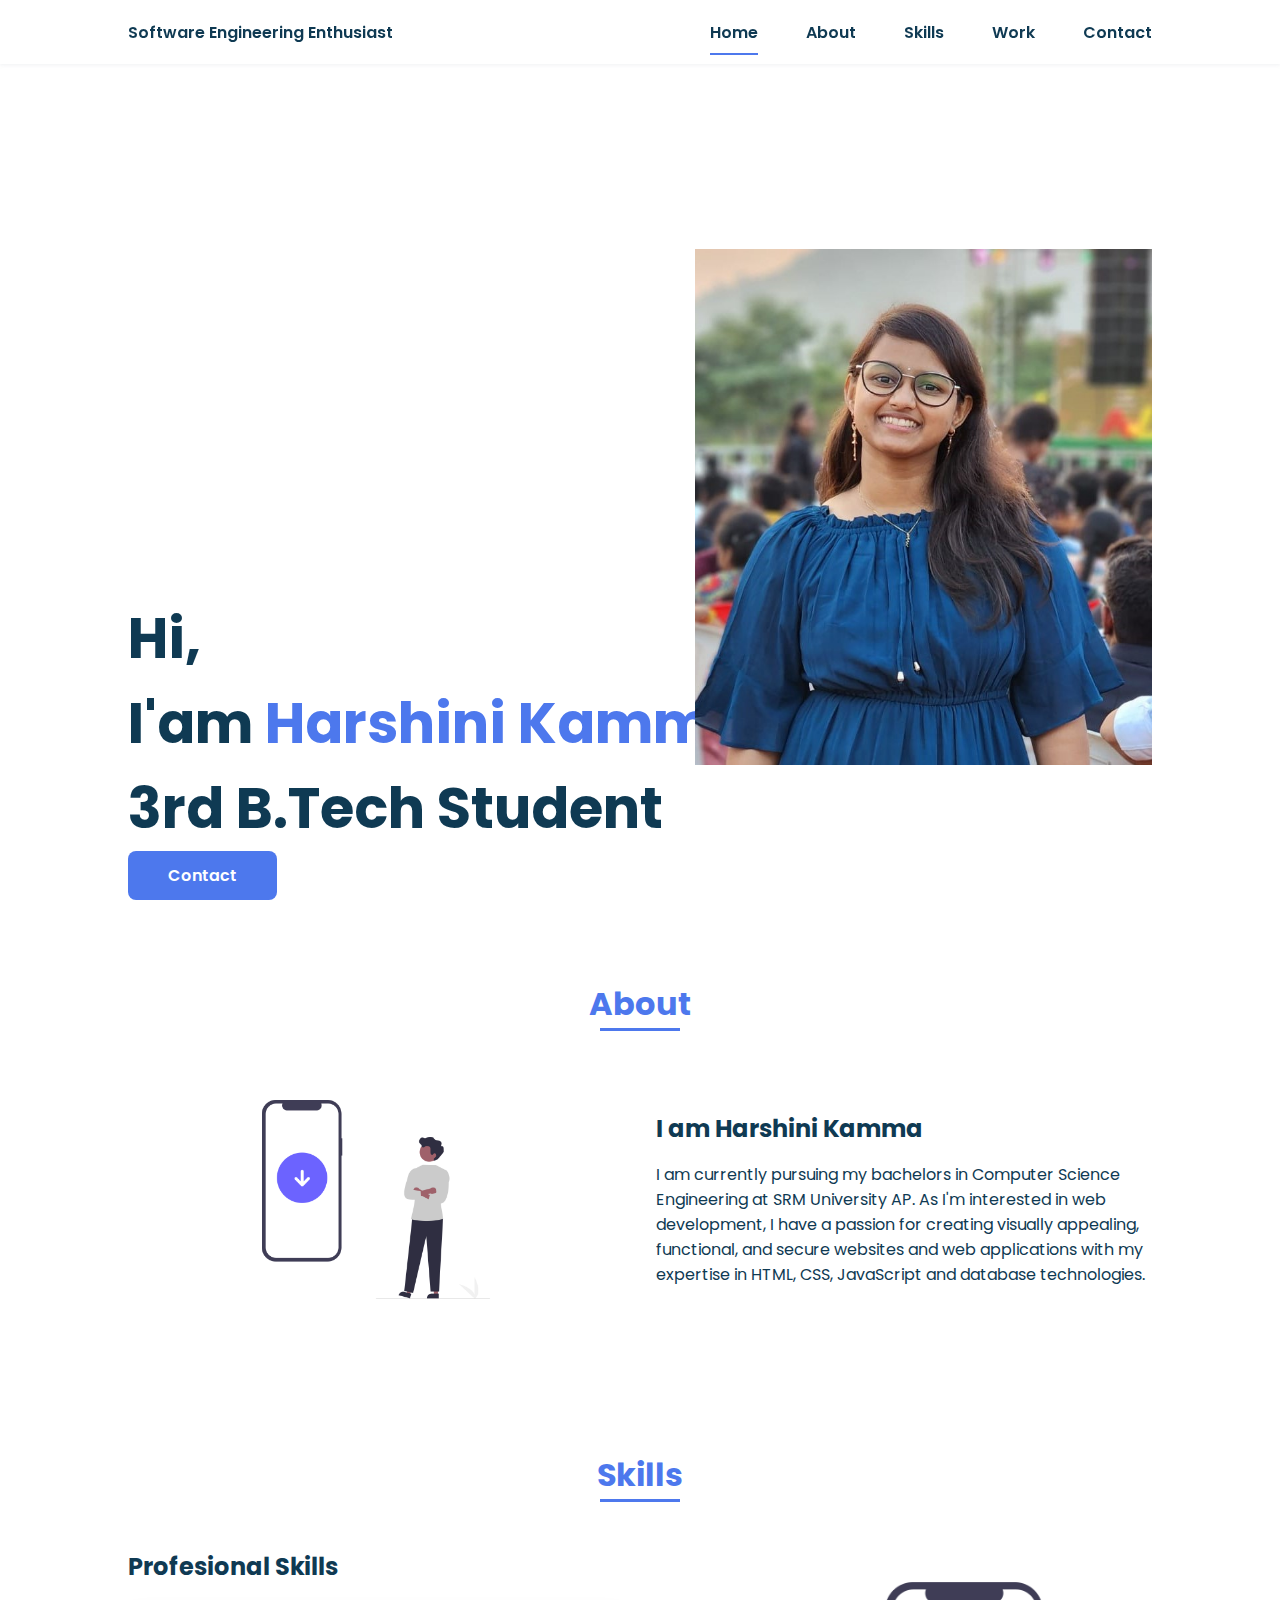
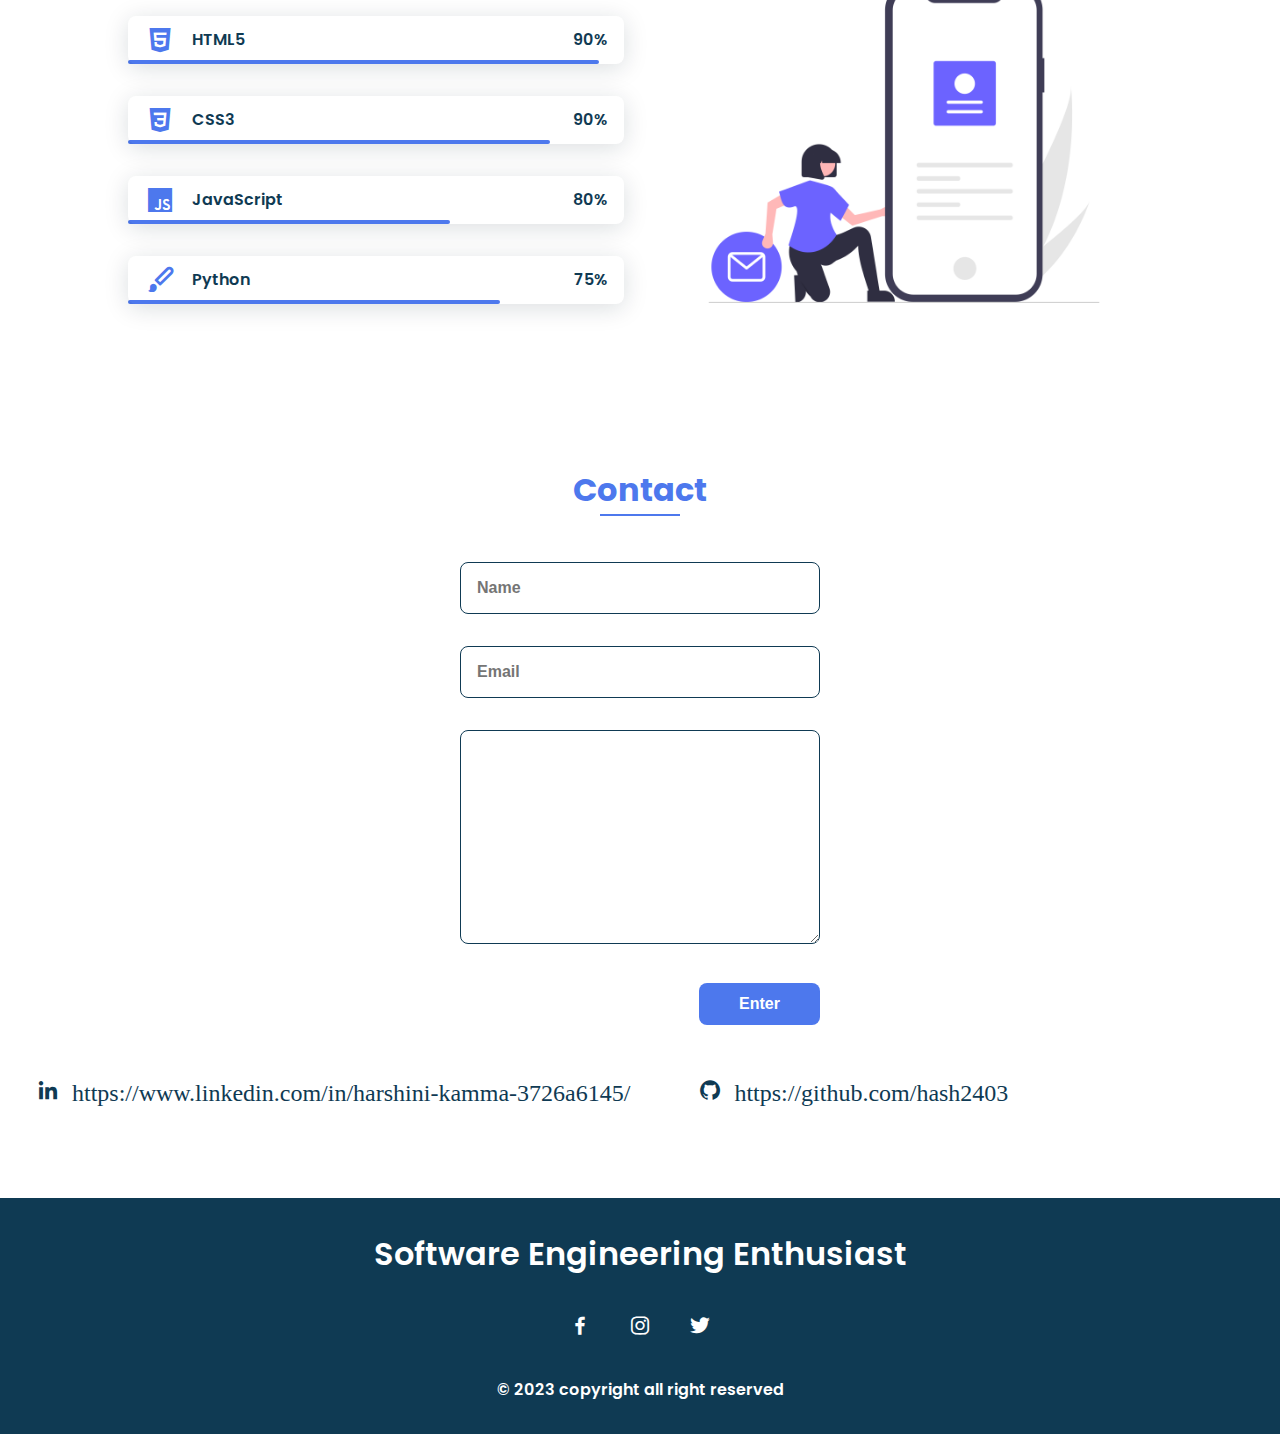
<file: oasis/task 2/index.html>
<!DOCTYPE html>
<html lang="en">
    <head>
        <meta charset="UTF-8">
        <meta name="viewport" content="width=device-width, initial-scale=1.0">
        <link rel="stylesheet" href="style.css">
        <link href='https://cdn.jsdelivr.net/npm/boxicons@2.0.5/css/boxicons.min.css' rel='stylesheet'>

        <title>Portfolio Website</title>
    </head>
    <body>

         <!-- HEADER -->
         <header class="l-header">
            <nav class="nav bd-grid">
                <div>
                    <a href="#" class="nav__logo">Software Engineering Enthusiast</a>
                </div>

                <div class="nav__menu" id="nav-menu">
                    <ul class="nav__list">
                        <li class="nav__item"><a href="#home" class="nav__link active">Home</a></li>
                        <li class="nav__item"><a href="#about" class="nav__link">About</a></li>
                        <li class="nav__item"><a href="#skills" class="nav__link">Skills</a></li>
                        <li class="nav__item"><a href="#work" class="nav__link">Work</a></li>
                        <li class="nav__item"><a href="#contact" class="nav__link">Contact</a></li>
                    </ul>
                </div>

                <div class="nav__toggle" id="nav-toggle">
                    <i class='bx bx-menu'></i>
                </div>
            </nav>
        </header>

        <main class="l-main">
            <!--===== HOME =====-->
            <section class="home bd-grid" id="home">
                <div class="home__data">
                
                    <h1 class="home__title">Hi,<br>I'am <span class="home__title-color">Harshini Kamma</span><br>3rd B.Tech Student                                                                                 </h1>

                    <a href="#" class="button">Contact</a>
                </div>

                

                <div class="home__img">    
                    <img src="img/harshini.jpg" alt="">
                </div>
            </section>

            <!--===== ABOUT =====-->
            <section class="about section " id="about">
                <h2 class="section-title">About</h2>

                <div class="about__container bd-grid">
                    <div class="about__img">
                        <img src="img/about.png" alt="">
                    </div>
                    
                    <div>
                        <h2 class="about__subtitle">I am Harshini Kamma</h2>
                        <p class="about__text">I am currently pursuing my bachelors in Computer Science Engineering at SRM University AP. As I'm interested in web development, I have a passion for creating visually appealing, functional, and secure websites and web applications with my expertise in HTML, CSS, JavaScript and database technologies.</p>           
                    </div>                                   
                </div>
            </section>

            <!--===== SKILLS =====-->
            <section class="skills section" id="skills">
                <h2 class="section-title">Skills</h2>

                <div class="skills__container bd-grid">          
                    <div>
                        <h2 class="skills__subtitle">Profesional Skills</h2>
                        <p class="skills__text"></p>
                        <div class="skills__data">
                            <div class="skills__names">
                                <i class='bx bxl-html5 skills__icon'></i>
                                <span class="skills__name">HTML5</span>
                            </div>
                            <div class="skills__bar skills__html">

                            </div>
                            <div>
                                <span class="skills__percentage">90%</span>
                            </div>
                        </div>
                        <div class="skills__data">
                            <div class="skills__names">
                                <i class='bx bxl-css3 skills__icon'></i>
                                <span class="skills__name">CSS3</span>
                            </div>
                            <div class="skills__bar skills__css">
                                
                            </div>
                            <div>
                                <span class="skills__percentage">90%</span>
                            </div>
                        </div>
                        <div class="skills__data">
                            <div class="skills__names">
                                <i class='bx bxl-javascript skills__icon' ></i>
                                <span class="skills__name">JavaScript</span>
                            </div>
                            <div class="skills__bar skills__js">
                                
                            </div>
                            <div>
                                <span class="skills__percentage">80%</span>
                            </div>
                        </div>
                        <div class="skills__data">
                            <div class="skills__names">
                                <i class='bx bxs-paint skills__icon'></i>
                                <span class="skills__name">Python</span>
                            </div>
                            <div class="skills__bar skills__ux">
                                
                            </div>
                            <div>
                                <span class="skills__percentage">75%</span>
                            </div>
                        </div>
                    </div>
                    
                    <div>              
                        <img src="img/skills.png" alt="" class="skills__img">
                    </div>
                </div>
            </section>

            
            <!--===== CONTACT =====-->
            <section class="contact section" id="contact">
                <h2 class="section-title">Contact</h2>

                <div class="contact__container bd-grid">
                    <form action="" class="contact__form">
                        <input type="text" placeholder="Name" class="contact__input">
                        <input type="mail" placeholder="Email" class="contact__input">
                        <textarea name="" id="" cols="0" rows="10" class="contact__input"></textarea>
                        <input type="button" value="Enter" class="contact__button button">
                    </form>
                </div><br/><br/>
                <div class="home__social">
                    <a href="" class="home__social-icon">&nbsp;&nbsp;&nbsp;&nbsp;&nbsp;&nbsp;<i class='bx bxl-linkedin'>&nbsp;https://www.linkedin.com/in/harshini-kamma-3726a6145/<br></i></a><br>
                    <a href="" class="home__social-icon">&nbsp;&nbsp;&nbsp;&nbsp;&nbsp;&nbsp;<i class='bx bxl-github' >&nbsp;https://github.com/hash2403<br></i></a>
                </div>
            </section>
        </main>

        <!--===== FOOTER =====-->
        <footer class="footer">
            <p class="footer__title">Software Engineering Enthusiast</p>
            <div class="footer__social">
                <a href="#" class="footer__icon"><i class='bx bxl-facebook' ></i></a>
                <a href="#" class="footer__icon"><i class='bx bxl-instagram' ></i></a>
                <a href="#" class="footer__icon"><i class='bx bxl-twitter' ></i></a>
            </div>
            <p>&#169; 2023 copyright all right reserved</p>
        </footer>
    </body>
</html>
</file>
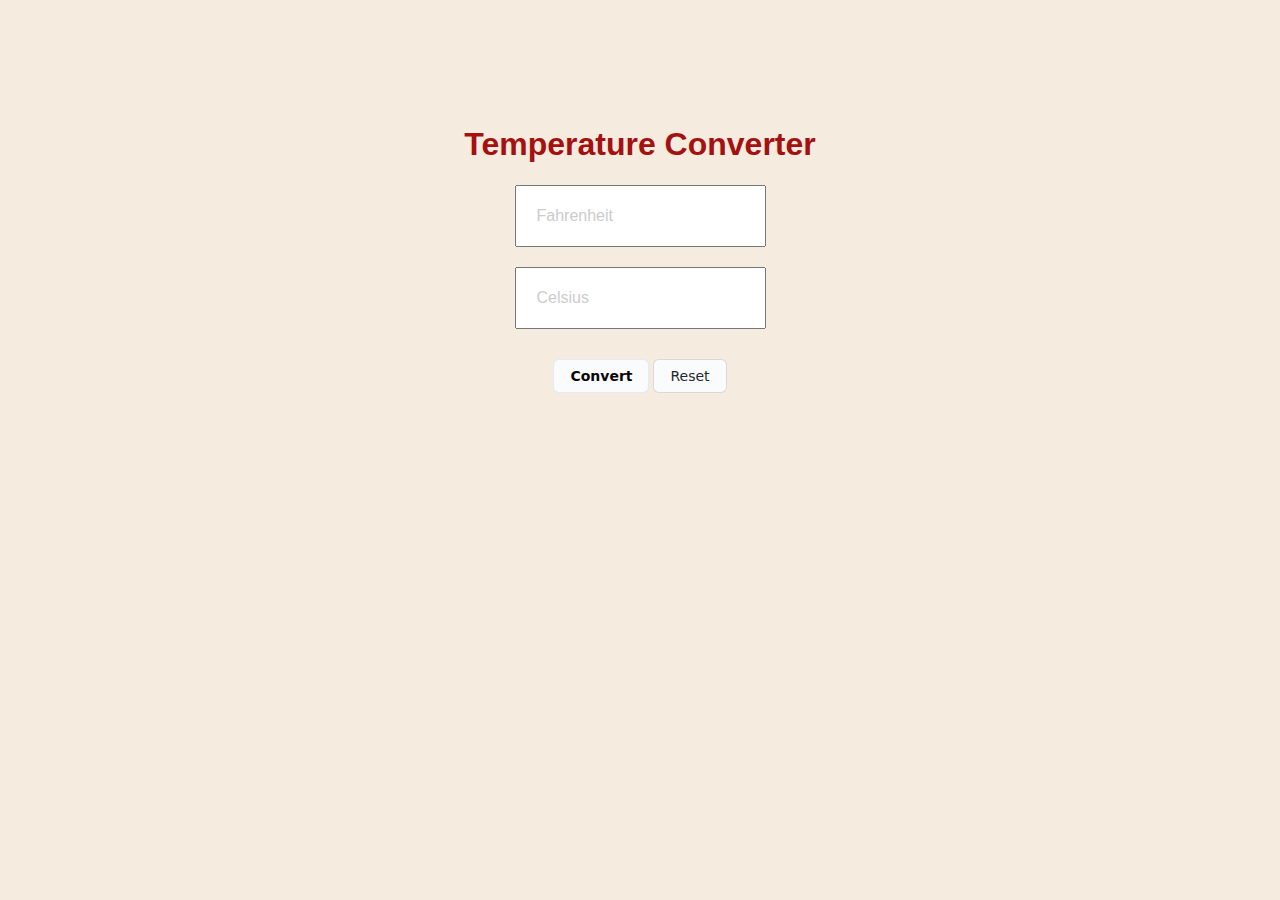
<file: oasis/task 3/index.html>
<!DOCTYPE html>
<html lang="en">
<head>
    <meta charset="UTF-8">
    <meta http-equiv="X-UA-Compatible" content="IE=edge">
    <meta name="viewport" content="width=device-width, initial-scale=1.0">
    <title>Temperature Converter</title>
    <link rel="stylesheet" href="style.css">
</head>
<body>
    <center><h1>Temperature Converter</h1>
    <input type="text" id="fahrenheit" placeholder="Fahrenheit" name="f" value="" />
    <input type="text" id="celsius" placeholder="Celsius" name="c" value="" />
<button id="convert">Convert</button>
<button id="clear">Reset</button>
<script src="script.js"></script>
</center>
</body>
</html>
</file>
<file: oasis/task 2/style.css>
/*===== GOOGLE FONTS =====*/
@import url("https://fonts.googleapis.com/css2?family=Poppins:wght@400;600;700&display=swap");
/*===== VARIABLES CSS =====*/
:root{
  --header-height: 3rem;
  --font-semi: 600;
}

/*===== Colores =====*/
:root{
  --first-color: #4d78ed;
  --second-color: #0f3a53;
}

/*===== Fuente y tipografia =====*/
:root{
  --body-font: 'Poppins', sans-serif;
  --big-font-size: 2rem;
  --h2-font-size: 1.25rem;
  --normal-font-size: 0.938rem;
}
@media screen and (min-width: 768px){
  :root{
    --big-font-size: 3.5rem;
    --h2-font-size: 2rem;
    --normal-font-size: 1rem;
  }
}

/*===== Margenes =====*/
:root{
  --mb-1: 0.5rem;
  --mb-2: 1rem;
  --mb-3: 1.5rem;
  --mb-4: 2rem;
  --mb-5: 2.5rem;
  --mb-6: 3rem;
}

/*===== z index =====*/
:root{
  --z-back: -10;
  --z-normal: 1;
  --z-tooltip: 10;
  --z-fixed: 100;
}

/*===== BASE =====*/
*,::before,::after{
  box-sizing: border-box;
}
html{
  scroll-behavior: smooth;
}
body{
  margin: var(--header-height) 0 0 0;
  font-family: var(--body-font);
  font-size: var(--normal-font-size);
  color: var(--second-color);
}
h1,h2,p{
  margin: 0;
}
ul{
  margin: 0;
  padding: 0;
  list-style: none;
}
a{
  text-decoration: none;
}
img{
  max-width: 100%;
  height: auto;
  display: block;
}

/*===== CLASS CSS ===== */
.section-title{
  position: relative;
  font-size: var(--h2-font-size);
  color: var(--first-color);
  margin-top: var(--mb-2);
  margin-bottom: var(--mb-4);
  text-align: center;
}
.section-title::after{
  position: absolute;
  content: "";
  width: 64px;
  height: 0.18rem;
  left: 0;
  right: 0;
  margin: auto;
  top: 2rem;
  background-color: var(--first-color);
}
.section{
  padding-top: 3rem;
  padding-bottom: 2rem;
}

/*===== LAYOUT =====*/
.bd-grid{
  max-width: 1024px;
  display: grid;
  grid-template-columns: 100%;
  grid-column-gap: 2rem;
  width: calc(100% - 2rem);
  margin-left: var(--mb-2);
  margin-right: var(--mb-2);
}
.l-header{
  width: 100%;
  position: fixed;
  top: 0;
  left: 0;
  z-index: var(--z-fixed);
  background-color: #fff;
  box-shadow: 0 1px 4px rgba(146,161,176,.15);
}

/*===== NAV =====*/
.nav{
  height: var(--header-height);
  display: flex;
  justify-content: space-between;
  align-items: center;
  font-weight: var(--font-semi);
}
@media screen and (max-width: 768px){
  .nav__menu{
    position: fixed;
    top: var(--header-height);
    right: -100%;
    width: 80%;
    height: 100%;
    padding: 2rem;
    background-color: var(--second-color);
    transition: .5s;
  }
}
.nav__item{
  margin-bottom: var(--mb-4);
}
.nav__link{
  position: relative;
  color: #fff;
}
.nav__link:hover{
  position: relative;
}
.nav__link:hover::after{
  position: absolute;
  content: "";
  width: 100%;
  height: 0.18rem;
  left: 0;
  top: 2rem;
  background-color: var(--first-color);
}
.nav__logo{
  color: var(--second-color);
}
.nav__toggle{
  color: var(--second-color);
  font-size: 1.5rem;
  cursor: pointer;
}

/*Active menu*/
.active::after{
  position: absolute;
  content: "";
  width: 100%;
  height: 0.18rem;
  left: 0;
  top: 2rem;
  background-color: var(--first-color);
}

/*=== Show menu ===*/
.show{
  right: 0;
}

/*===== HOME =====*/
.home{
  height: calc(100vh - 3rem);
  row-gap: 1rem;
}
.home__data{
  align-self: center;
}
.home__title{
  font-size: var(--big-font-size);
  margin-top:0%
}
.home__title-color{
  color: var(--first-color);
}
.home__social{
  display: flex;
  flex-direction: column;
}
.home__social-icon{
  width: max-content;
  margin-bottom: var(--mb-2);
  font-size: 1.5rem;
  color: var(--second-color);
}
.home__social-icon:hover{
  color: var(--first-color);
}
.home__img{
  position: absolute;
  right: 0;
  bottom: 0;
  width: 295px;
}

/*BUTTONS*/
.button{
  display: inline-block;
  background-color: var(--first-color);
  color: #fff;
  padding: .75rem 2.5rem;
  font-weight: var(--font-semi);
  border-radius: .5rem;
}
.button:hover{
  box-shadow: 0 10px 36px rgba(0,0,0,.15);
}

/* ===== ABOUT =====*/
.about__container{
  row-gap: 2rem;
  text-align: center;
}
.about__subtitle{
  margin-bottom: var(--mb-2);
}
.about__img{
  justify-self: center;
}
.about__img img{
  width: 200px;
  border-radius: .5rem;
}

/* ===== SKILLS =====*/
.skills__container{
  row-gap: 2rem;
  text-align: center;
}
.skills__subtitle{
  margin-bottom: var(--mb-2);
}
.skills__text{
  margin-bottom: var(--mb-4);
}
.skills__data{
  display: flex;
  justify-content: space-between;
  align-items: center;
  position: relative;
  font-weight: var(--font-semi);
  padding: .5rem 1rem;
  margin-bottom: var(--mb-4);
  border-radius: .5rem;
  box-shadow: 0 4px 25px rgba(14,36,49,.15);
}
.skills__icon{
  font-size: 2rem;
  margin-right: var(--mb-2);
  color: var(--first-color);
}
.skills__names{
  display: flex;
  align-items: center;
}
.skills__bar{
  position: absolute;
  left: 0;
  bottom: 0;
  background-color: var(--first-color);
  height: .25rem;
  border-radius: .5rem;
  z-index: var(--z-back);
}
.skills__html{
  width: 95%;
}
.skills__css{
  width: 85%;
}
.skills__js{
  width: 65%;
}
.skills__ux{
  width: 75%;
}
.skills__img{
  border-radius: .5rem;
}

/* ===== WORK =====*/
.work__container{
  row-gap: 2rem;
}
.work__img{
  box-shadow: 0 4px 25px rgba(14,36,49,.15);
  border-radius: .5rem;
  overflow: hidden;
}
.work__img img{
  transition: 1s;
  cursor: pointer;
}
.work__img img:hover{
  transform: scale(1.1);
}

/* ===== CONTACT =====*/
.contact__input{
  width: 100%;
  font-size: var(--normal-font-size);
  font-weight: var(--font-semi);
  padding: 1rem;
  border-radius: .5rem;
  border: 1.5px solid var(--second-color);
  outline: none;
  margin-bottom: var(--mb-4);
}
.contact__button{
  display: block;
  border: none;
  outline: none;
  font-size: var(--normal-font-size);
  cursor: pointer;
  margin-left: auto;
}

/* ===== FOOTER =====*/
.footer{
  background-color: var(--second-color);
  color: #fff;
  text-align: center;
  font-weight: var(--font-semi);
  padding: 2rem 0;
}
.footer__title{
  font-size: 2rem;
  margin-bottom: var(--mb-4);
}
.footer__social{
  margin-bottom: var(--mb-4);
}
.footer__icon{
  font-size: 1.5rem;
  color: #fff;
  margin: 0 var(--mb-2)
}

/* ===== MEDIA QUERIES=====*/
@media screen and (min-width: 768px){
  body{
    margin: 0;
  }
  .section{
    padding-top: 4rem;
    padding-bottom: 3rem;
  }
  .section-title{
    margin-bottom: var(--mb-6);
  }
  .section-title::after{
    width: 80px;
    top: 3rem;
  }

  .nav{
    height: calc(var(--header-height) + 1rem);
  }
  .nav__list{
    display: flex;
    padding-top: 0;
  }
  .nav__item{
    margin-left: var(--mb-6);
    margin-bottom: 0;
  }
  .nav__toggle{
    display: none;
  }
  .nav__link{
    color: var(--second-color);
  }

  .home{
    height: 100vh;
  }
  .home__data{
    align-self: flex-end;
  }
  .home__social{
    padding-top: 0;
    padding-bottom: 2.5rem;
    flex-direction: row;
    align-self: flex-end;
  }
  .home__social-icon{
    margin-bottom: 0;
    margin-right: var(--mb-4);
  }
  .home__img{
    width: 457px;
    bottom: 15%;
  }

  .about__container, .skills__container{
    grid-template-columns: repeat(2,1fr);
    align-items: center;
    text-align: initial;
  }
  .about__img img{
    width: 300px;
  }
  .work__container{
    grid-template-columns: repeat(3, 1fr);
    grid-template-rows: repeat(2,1fr);
    column-gap: 2rem;
  }
  .contact__form{
    width: 360px;
  }
  .contact__container{
    justify-items: center;
  }
}

@media screen and (min-width: 1024px) {
  .bd-grid {
    margin-left: auto;
    margin-right: auto;
  }
  .home__img {
    right: 10%;
  }
}
</file>
<file: oasis/task 3/style.css>
body{
    background-color: #f0e2cead;
  }
  #convert{
    margin-top: 10px;
    background-color: #fafbfc;
    border: 1px solid rgba(84, 148, 213, 0.15);
    border-radius: 6px;
    box-sizing: border-box;
    color: #0a0708;
    cursor: pointer;
    display: inline-block;
    font-family: system-ui, -apple-system, BlinkMacSystemFont, 'Segoe UI', Roboto, Oxygen, Ubuntu, Cantarell, 'Open Sans', 'Helvetica Neue', sans-serif;
    font-size: 14px;
    font-weight: 600;
    line-height: 20px;
    padding: 6px 16px;
    position: relative;
    text-align: center;
    text-decoration: none;
    user-select: none;
    -webkit-user-select: none;
    touch-action: manipulation;
    vertical-align: middle;
    white-space: nowrap;
  }
  #clear{
    margin-top: 10px;
    background-color: #fafbfc;
    border: 1px solid rgba(27, 31, 35, .15);
    border-radius: 6px;
    box-sizing: border-box;
    color: #24292e;
    cursor: pointer;
    display: inline-block;
    font-family: system-ui, -apple-system, BlinkMacSystemFont, 'Segoe UI', Roboto, Oxygen, Ubuntu, Cantarell, 'Open Sans', 'Helvetica Neue', sans-serif;
    font-size: 14px;
    font-weight: 500;
    line-height: 20px;
    padding: 6px 16px;
    position: relative;
    text-align: center;
    text-decoration: none;
    user-select: none;
    -webkit-user-select: none;
    touch-action: manipulation;
    vertical-align: middle;
    white-space: nowrap;
  }
  #convert:hover{
    background-color: #bcc768;
  }
  h1{
    margin-top: 10%;
    font-family: sans-serif;
    color: rgb(163, 17, 17);
  }
  input{
    display: block;
    padding: 20px;
    margin: 20px;
    margin-top: 10px;
    font-size: 1em;
    color: #131212;
  }
  ::-webkit-input-placeholder{
    color: #ccc;
  }
  ::-ms-input-placeholder{
    color: #ccc;
  }
</file>
